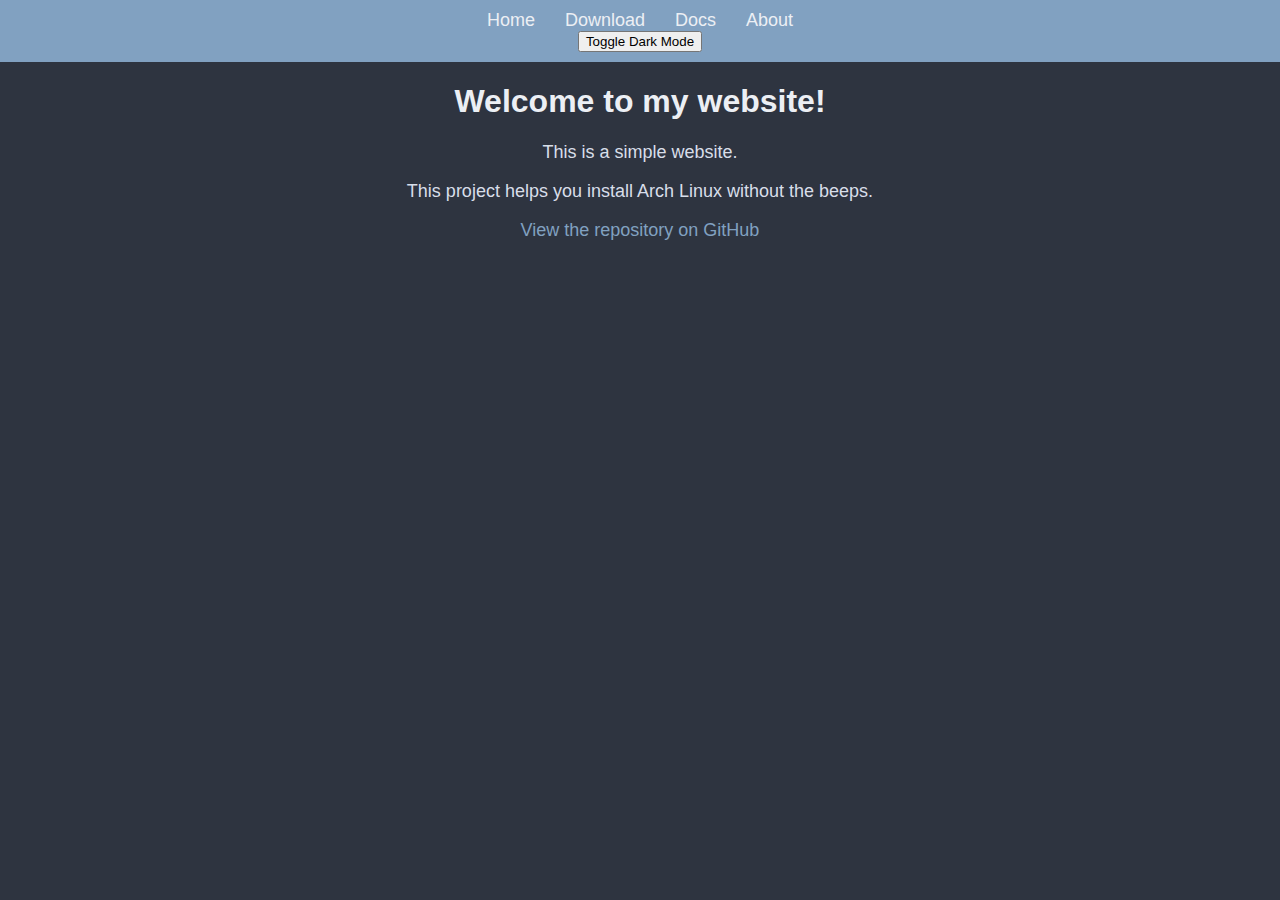
<file: index.html>
<!DOCTYPE html>
<html lang="nl">
<head>
    <meta charset="UTF-8">
    <meta name="viewport" content="width=device-width, initial-scale=1.0">
    <title>Mijn Website</title>
    <link rel="stylesheet" href="styles.css">
    <script>
        function toggleDarkMode() {
            document.body.classList.toggle('dark-mode');
        }
    </script>
</head>
<body>
    <header>
        <nav>
            <ul>
                <li><a href="index.html">Home</a></li>
                <li><a href="download.html">Download</a></li>
                <li><a href="docs.html">Docs</a></li>
                <li><a href="about.html">About</a></li>
            </ul>
        </nav>
        <button onclick="toggleDarkMode()">Toggle Dark Mode</button>
    </header>
    <h1>Welcome to my website!</h1>
    <p>This is a simple website.</p>
    <p>This project helps you install Arch Linux without the beeps.</p>
    <a href="https://github.com/Githubguy132010/Arch-Linux-without-the-beeps">View the repository on GitHub</a>
</body>
</html>
</file>
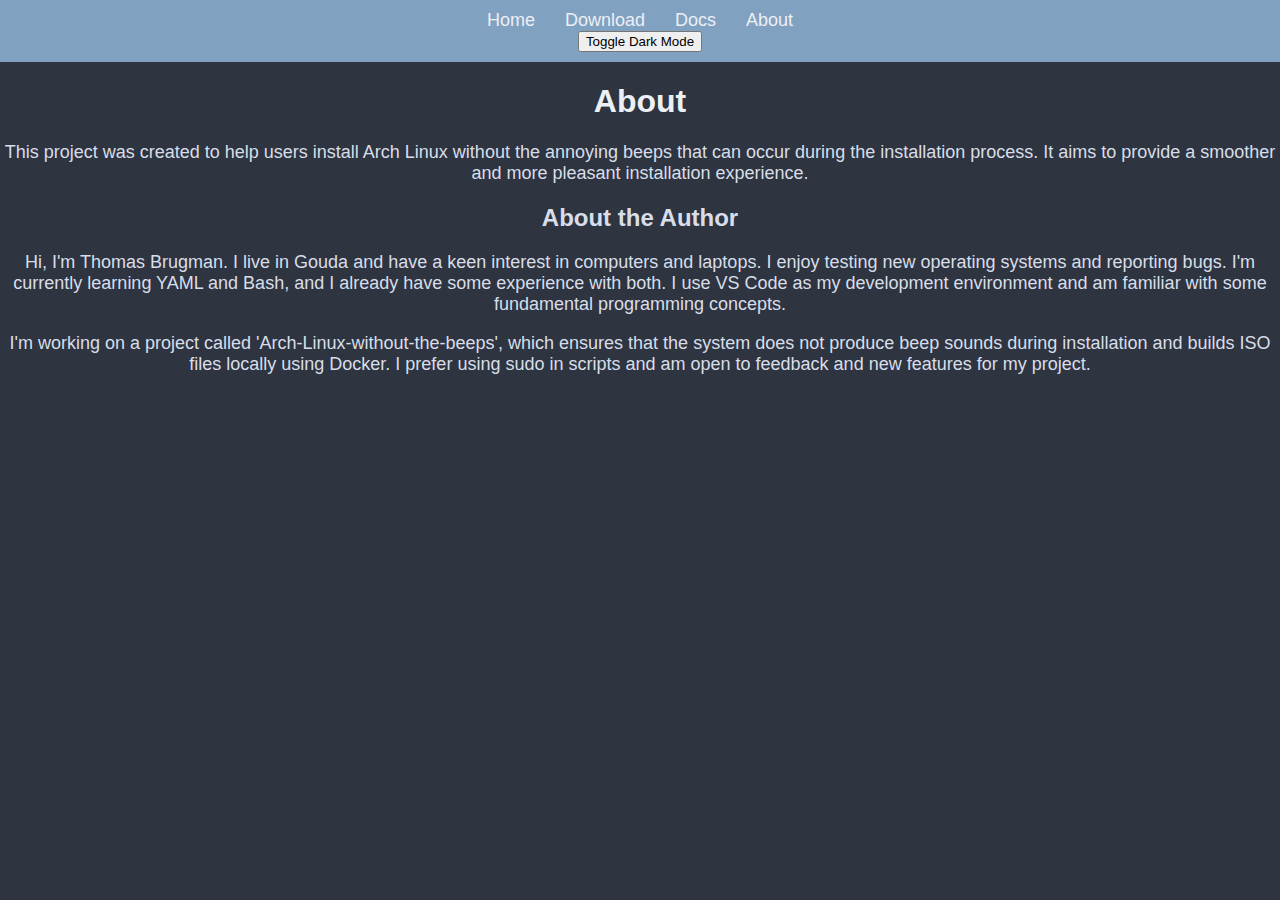
<file: about.html>
<!DOCTYPE html>
<html lang="en">
<head>
    <meta charset="UTF-8">
    <meta name="viewport" content="width=device-width, initial-scale=1.0">
    <title>About</title>
    <link rel="stylesheet" href="styles.css">
    <script>
        function toggleDarkMode() {
            document.body.classList.toggle('dark-mode');
        }
    </script>
</head>
<body>
    <header>
        <nav>
            <ul>
                <li><a href="index.html">Home</a></li>
                <li><a href="download.html">Download</a></li>
                <li><a href="docs.html">Docs</a></li>
                <li><a href="about.html">About</a></li>
            </ul>
        </nav>
        <button onclick="toggleDarkMode()">Toggle Dark Mode</button>
    </header>
    <h1>About</h1>
    <p>This project was created to help users install Arch Linux without the annoying beeps that can occur during the installation process. It aims to provide a smoother and more pleasant installation experience.</p>
    <h2>About the Author</h2>
    <p>Hi, I'm Thomas Brugman. I live in Gouda and have a keen interest in computers and laptops. I enjoy testing new operating systems and reporting bugs. I'm currently learning YAML and Bash, and I already have some experience with both. I use VS Code as my development environment and am familiar with some fundamental programming concepts.</p>
    <p>I'm working on a project called 'Arch-Linux-without-the-beeps', which ensures that the system does not produce beep sounds during installation and builds ISO files locally using Docker. I prefer using sudo in scripts and am open to feedback and new features for my project.</p>
</body>
</html>
</file>
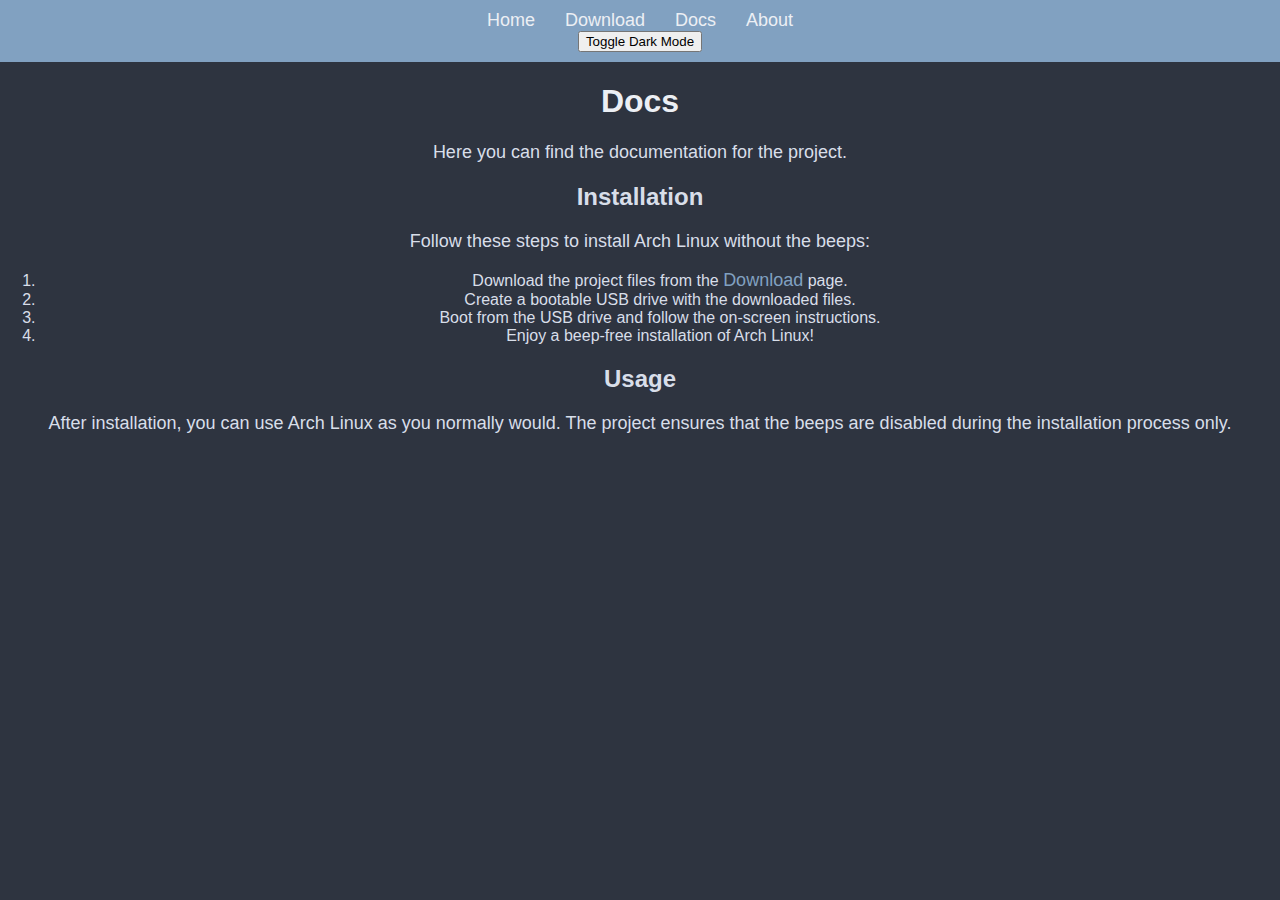
<file: docs.html>
<!DOCTYPE html>
<html lang="en">
<head>
    <meta charset="UTF-8">
    <meta name="viewport" content="width=device-width, initial-scale=1.0">
    <title>Docs</title>
    <link rel="stylesheet" href="styles.css">
    <script>
        function toggleDarkMode() {
            document.body.classList.toggle('dark-mode');
        }
    </script>
</head>
<body>
    <header>
        <nav>
            <ul>
                <li><a href="index.html">Home</a></li>
                <li><a href="download.html">Download</a></li>
                <li><a href="docs.html">Docs</a></li>
                <li><a href="about.html">About</a></li>
            </ul>
        </nav>
        <button onclick="toggleDarkMode()">Toggle Dark Mode</button>
    </header>
    <h1>Docs</h1>
    <p>Here you can find the documentation for the project.</p>
    <h2>Installation</h2>
    <p>Follow these steps to install Arch Linux without the beeps:</p>
    <ol>
        <li>Download the project files from the <a href="download.html">Download</a> page.</li>
        <li>Create a bootable USB drive with the downloaded files.</li>
        <li>Boot from the USB drive and follow the on-screen instructions.</li>
        <li>Enjoy a beep-free installation of Arch Linux!</li>
    </ol>
    <h2>Usage</h2>
    <p>After installation, you can use Arch Linux as you normally would. The project ensures that the beeps are disabled during the installation process only.</p>
</body>
</html>
</file>
<file: styles.css>
body {
    font-family: Arial, sans-serif;
    margin: 0;
    padding: 0;
    text-align: center;
    background-color: #2E3440; /* Nordic dark blue */
    color: #D8DEE9; /* Nordic light text */
    transition: background-color 0.3s, color 0.3s;
}

body.dark-mode {
    background-color: #D8DEE9; /* Nordic light background */
    color: #2E3440; /* Nordic dark text */
}

header {
    background-color: #81A1C1; /* Nordic blue */
    padding: 10px 0;
    transition: background-color 0.3s;
}

body.dark-mode header {
    background-color: #4C566A; /* Nordic dark header */
}

nav ul {
    list-style-type: none;
    margin: 0;
    padding: 0;
    display: flex;
    justify-content: center;
}

nav ul li {
    margin: 0 15px;
}

nav ul li a {
    color: #ECEFF4; /* Nordic lighter text */
    text-decoration: none;
    font-size: 18px;
    transition: color 0.3s;
}

body.dark-mode nav ul li a {
    color: #2E3440; /* Nordic dark text */
}

nav ul li a:hover {
    text-decoration: underline;
}

h1 {
    color: #ECEFF4; /* Nordic lighter text */
    transition: color 0.3s;
}

body.dark-mode h1 {
    color: #2E3440; /* Nordic dark text */
}

p {
    color: #D8DEE9; /* Nordic light text */
    font-size: 18px;
    transition: color 0.3s;
}

body.dark-mode p {
    color: #2E3440; /* Nordic dark text */
}

a {
    color: #81A1C1; /* Nordic blue */
    text-decoration: none;
    font-size: 18px;
    transition: color 0.3s;
}

body.dark-mode a {
    color: #5E81AC; /* Nordic dark link */
}

a:hover {
    text-decoration: underline;
}
</file>
